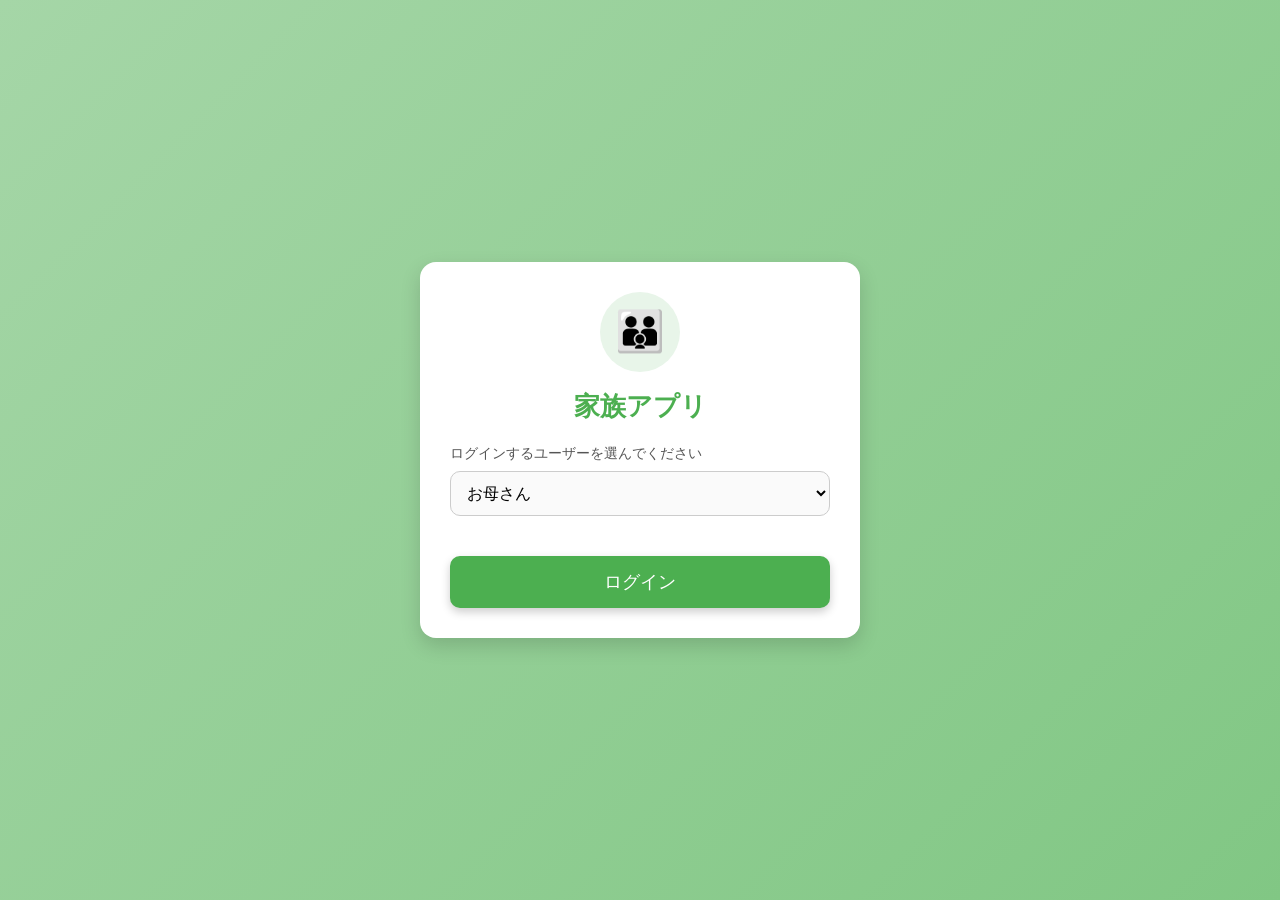
<file: index.html>
<!DOCTYPE html>
<html lang="ja">
<head>
  <meta charset="UTF-8">
  <title>家族アプリ ログイン</title>

  <style>
    body {
      font-family: "Hiragino Sans", sans-serif;
      background: linear-gradient(135deg, #A5D6A7, #81C784);
      margin: 0;
      padding: 0;
      display: flex;
      justify-content: center;
      align-items: center;
      height: 100vh;
    }

    .login-box {
      background: white;
      width: 90%;
      max-width: 380px;
      padding: 30px;
      border-radius: 16px;
      box-shadow: 0 8px 20px rgba(0,0,0,0.15);
      text-align: center;
      animation: fadeIn 0.6s ease;
    }

    @keyframes fadeIn {
      from { opacity: 0; transform: translateY(20px); }
      to { opacity: 1; transform: translateY(0); }
    }

    h1 {
      margin-bottom: 20px;
      color: #4CAF50;
      font-size: 26px;
    }

    .user-select-box {
      margin: 20px 0;
      text-align: left;
    }

    label {
      font-size: 14px;
      color: #555;
    }

    select {
      width: 100%;
      padding: 12px;
      font-size: 16px;
      border-radius: 10px;
      border: 1px solid #ccc;
      margin-top: 8px;
      background: #fafafa;
      transition: 0.2s;
    }

    select:hover {
      border-color: #4CAF50;
    }

    button {
      width: 100%;
      padding: 14px;
      font-size: 18px;
      background: #4CAF50;
      color: white;
      border: none;
      border-radius: 10px;
      margin-top: 20px;
      cursor: pointer;
      transition: 0.2s;
      box-shadow: 0 4px 10px rgba(0,0,0,0.2);
    }

    button:hover {
      background: #43a047;
      transform: translateY(-2px);
    }

    .icon {
      width: 80px;
      height: 80px;
      border-radius: 50%;
      background: #e8f5e9;
      display: flex;
      justify-content: center;
      align-items: center;
      margin: 0 auto 10px;
      font-size: 40px;
      color: #4CAF50;
    }
  </style>
</head>

<body>

  <div class="login-box">
    <div class="icon">👪</div>
    <h1>家族アプリ</h1>

    <div class="user-select-box">
      <label>ログインするユーザーを選んでください</label>
      <select id="userSelect">
        <option value="mother">お母さん</option>
        <option value="father">お父さん</option>
        <option value="sister">妹</option>
        <option value="joshin">JOSHIN</option>
      </select>
    </div>

    <button onclick="login()">ログイン</button>
  </div>

  <script>
    function login() {
      const user = document.getElementById("userSelect").value;

      // ログインユーザーを保存
      localStorage.setItem("loginUser", user);

      // ユーザーごとのホームに移動
      switch (user) {
        case "mother":
          location.href = "mother-home.html";
          break;
        case "father":
          location.href = "father-home.html";
          break;
        case "sister":
          location.href = "sister-home.html";
          break;
        case "joshin":
          location.href = "admin-home.html";
          break;
      }
    }
  </script>

</body>
</html>
</file>
